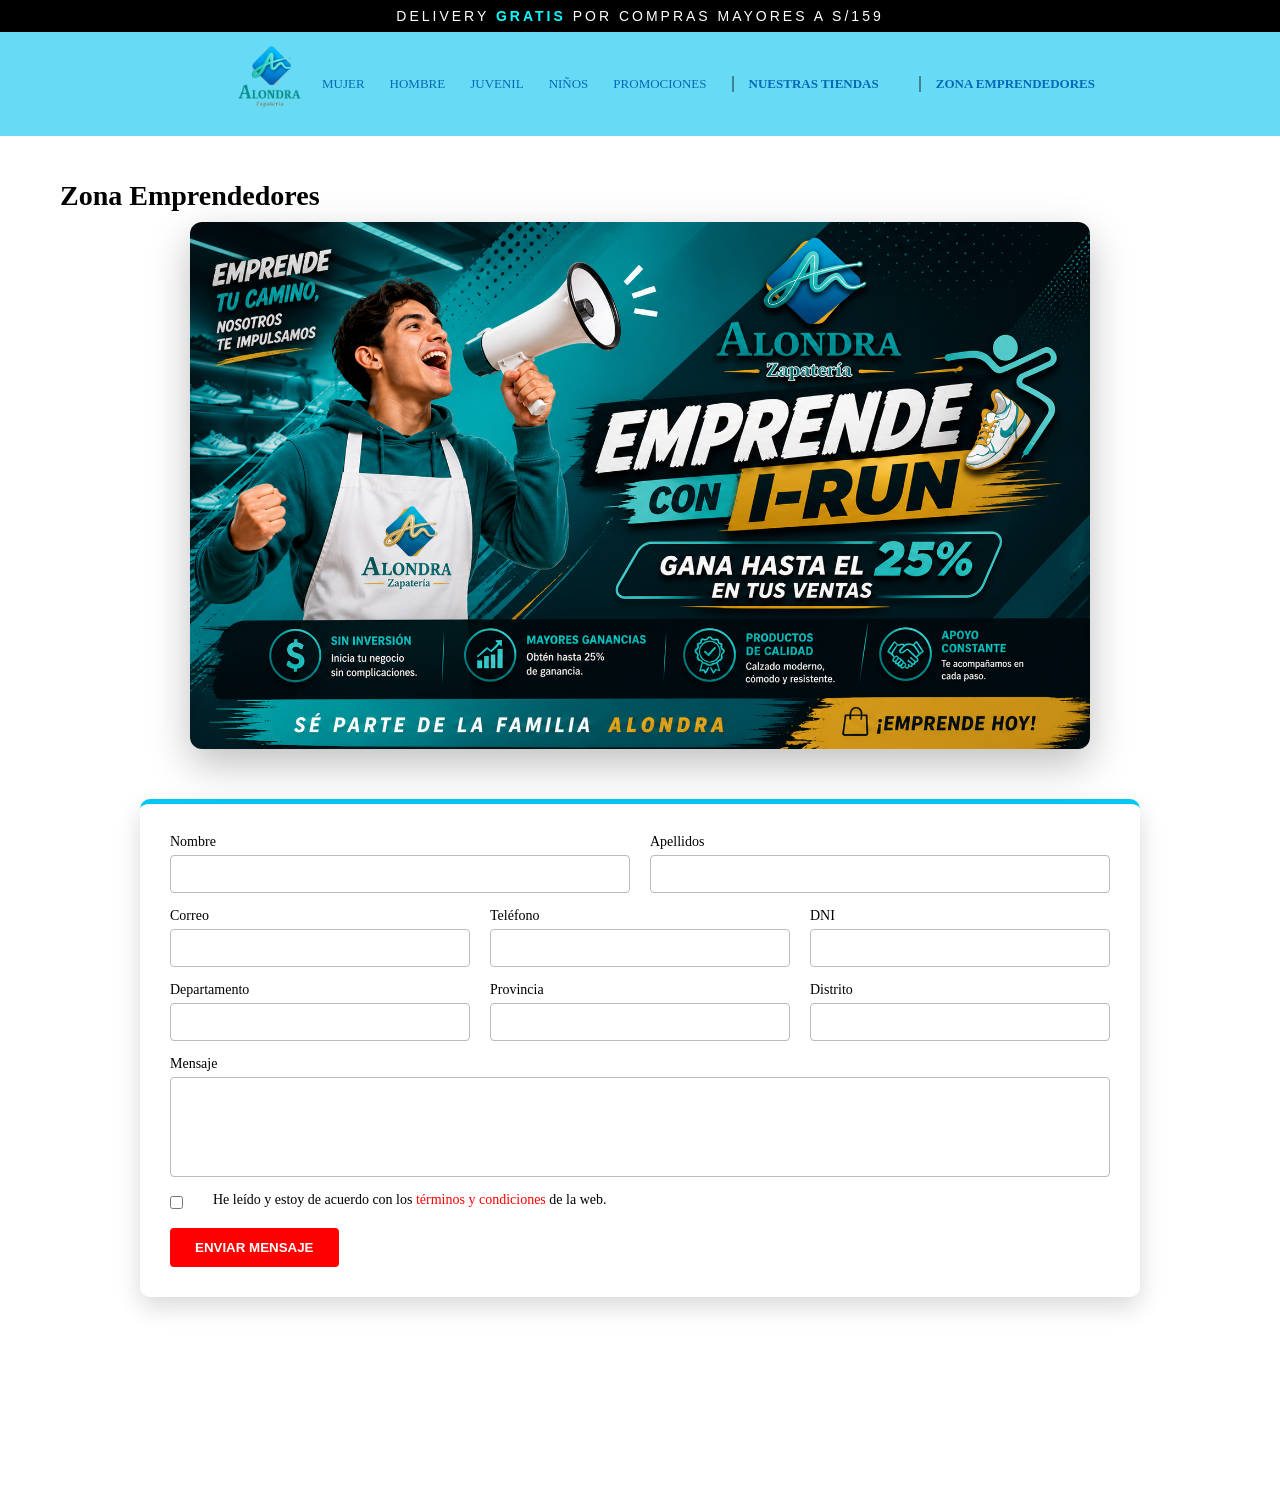
<file: Emprendedores/index.html>
<!doctype html>
<html lang="es">
  <head>
    <meta charset="UTF-8" />
    <meta name="viewport" content="width=device-width, initial-scale=1.0" />
    <title>Zapateria Alondra</title>
    <link rel="stylesheet" href="estilos.css" />
  </head>
  <body style="height: 1500px">
    <div class="navegador">
      <!-- BARRA NEGRA -->
      <div class="barra">
        <p id="frase"></p>
      </div>

      <!-- HEADER -->
      <header class="header">
        <div class="logo">
          <a href="../index.html">
            <img src="../img/logo.png" alt="logo" />
          </a>
        </div>

        <div class="hamburguesa" id="hamburguesa">☰</div>

        <nav class="menu" id="menu">
          <a href="../mujer.html">Mujer</a>
          <a href="../hombre.html">Hombre</a>
          <a href="#">Juvenil</a>
          <a href="../niño.html">Niños</a>
          <a href="#">Promociones</a>
          <a href="#" class="extra">Nuestras tiendas</a>
          <a href="index.html" class="extra">Zona emprendedores</a>
        </nav>
      </header>
    </div>
    <!--  FONDO OSCURO -->
    <div class="overlay" id="overlay"></div>

    <div class="zona">
      <h2>Zona Emprendedores</h2>

      <div class="banner">
        <img src="../img/emprendedores.png" alt="Banner" />
      </div>
    </div>

    <div class="form-container">
      <form>
        <div class="row">
          <div class="field">
            <label>Nombre</label>
            <input type="text" />
          </div>
          <div class="field">
            <label>Apellidos</label>
            <input type="text" />
          </div>
        </div>

        <div class="row">
          <div class="field">
            <label>Correo</label>
            <input type="email" />
          </div>
          <div class="field">
            <label>Teléfono</label>
            <input type="text" />
          </div>
          <div class="field">
            <label>DNI</label>
            <input type="text" />
          </div>
        </div>

        <div class="row">
          <div class="field">
            <label>Departamento</label>
            <input type="text" />
          </div>
          <div class="field">
            <label>Provincia</label>
            <input type="text" />
          </div>
          <div class="field">
            <label>Distrito</label>
            <input type="text" />
          </div>
        </div>

        <div class="row">
          <div class="field full">
            <label>Mensaje</label>
            <textarea></textarea>
          </div>
        </div>

        <div class="row checkbox">
          <input type="checkbox" id="terms" />
          <label for="terms">
            He leído y estoy de acuerdo con los
            <a href="#">términos y condiciones</a> de la web.
          </label>
        </div>

        <button type="submit">ENVIAR MENSAJE</button>
      </form>
    </div>
    <script src="../script.js"></script>
  </body>
</html>
</file>
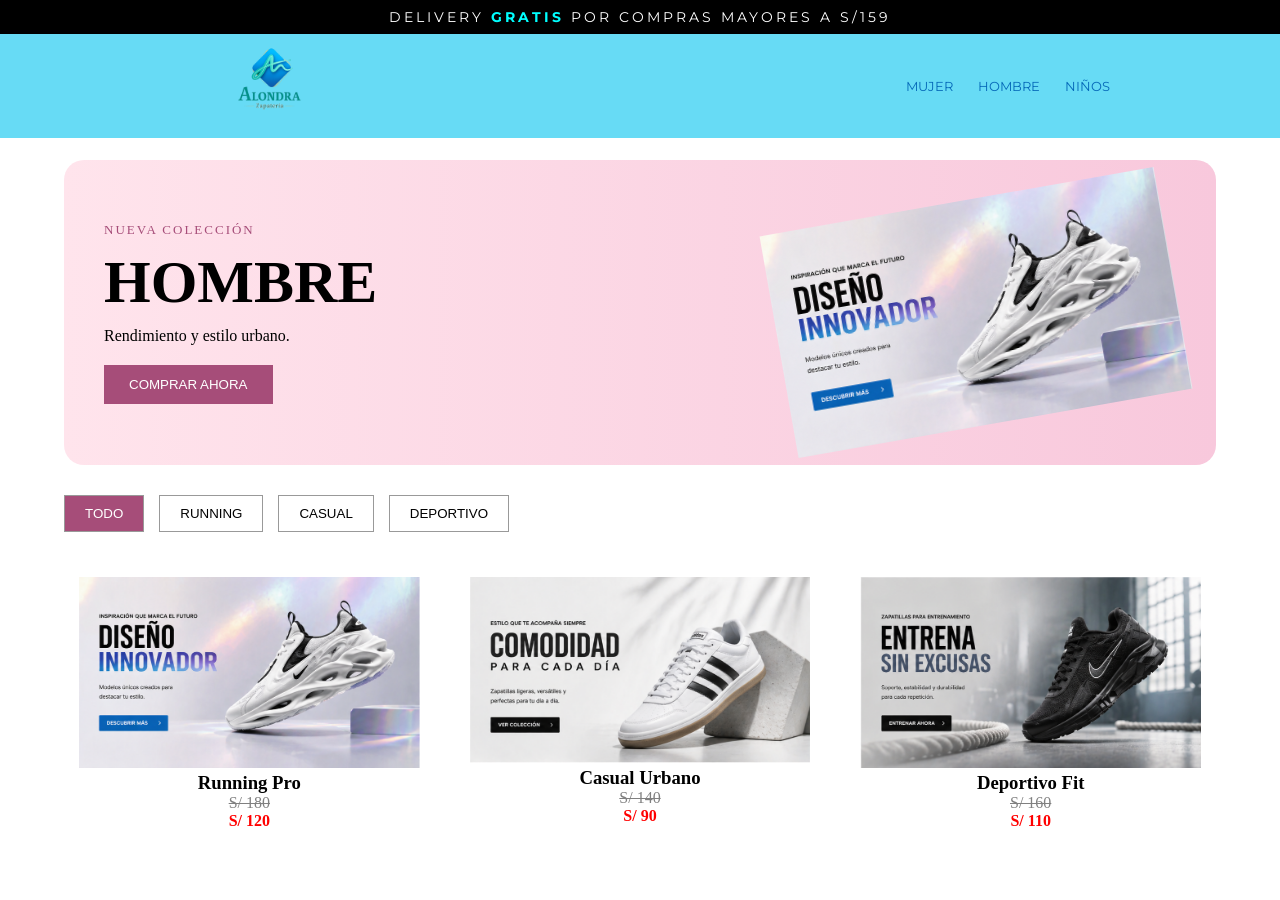
<file: hombre.html>
<!doctype html>
<html lang="es">
<head>
  <meta charset="UTF-8" />
  <meta name="viewport" content="width=device-width, initial-scale=1.0"/>
  <title>Hombre - Zapateria Alondra</title>

  <link href="https://fonts.googleapis.com/css2?family=Montserrat:wght@400;500&display=swap" rel="stylesheet"/>
  <link rel="stylesheet" href="estilos.css"/>
</head>

<body>

<div class="navegador">
  <div class="barra">
    <p id="frase"></p>
  </div>

  <header class="header">
    <div class="logo">
      <img src="img/logo.png"/>
    </div>

    <div class="hamburguesa" id="hamburguesa">☰</div>

    <nav class="menu" id="menu">
      <a href="mujer.html">Mujer</a>
      <a href="hombre.html">Hombre</a>
      <a href="ninos.html">Niños</a>
    </nav>
  </header>
</div>

<div class="overlay" id="overlay"></div>

<div style="padding-top:160px;"></div>

<!-- HERO -->
<section class="mujer-hero">
  <div class="hero-text">
    <span>NUEVA COLECCIÓN</span>
    <h1>HOMBRE</h1>
    <p>Rendimiento y estilo urbano.</p>
    <button>COMPRAR AHORA</button>
  </div>

  <img src="img/zapa2.png" class="hero-img"/>
</section>

<!-- FILTROS -->
<section class="filtros">
  <button class="active" data-filtro="todo">TODO</button>
  <button data-filtro="running">RUNNING</button>
  <button data-filtro="casual">CASUAL</button>
  <button data-filtro="deportivo">DEPORTIVO</button>
</section>

<!-- PRODUCTOS -->
<section class="productos-mujer">

  <div class="card" data-categoria="running">
    <img src="img/zapa2.png">
    <h3>Running Pro</h3>
    <p class="old">S/ 180</p>
    <p class="price">S/ 120</p>
  </div>

  <div class="card" data-categoria="casual">
    <img src="img/zapa1.png">
    <h3>Casual Urbano</h3>
    <p class="old">S/ 140</p>
    <p class="price">S/ 90</p>
  </div>

  <div class="card" data-categoria="deportivo">
    <img src="img/zapa3.png">
    <h3>Deportivo Fit</h3>
    <p class="old">S/ 160</p>
    <p class="price">S/ 110</p>
  </div>

</section>

<script src="script.js"></script>
</body>
</html>
</file>
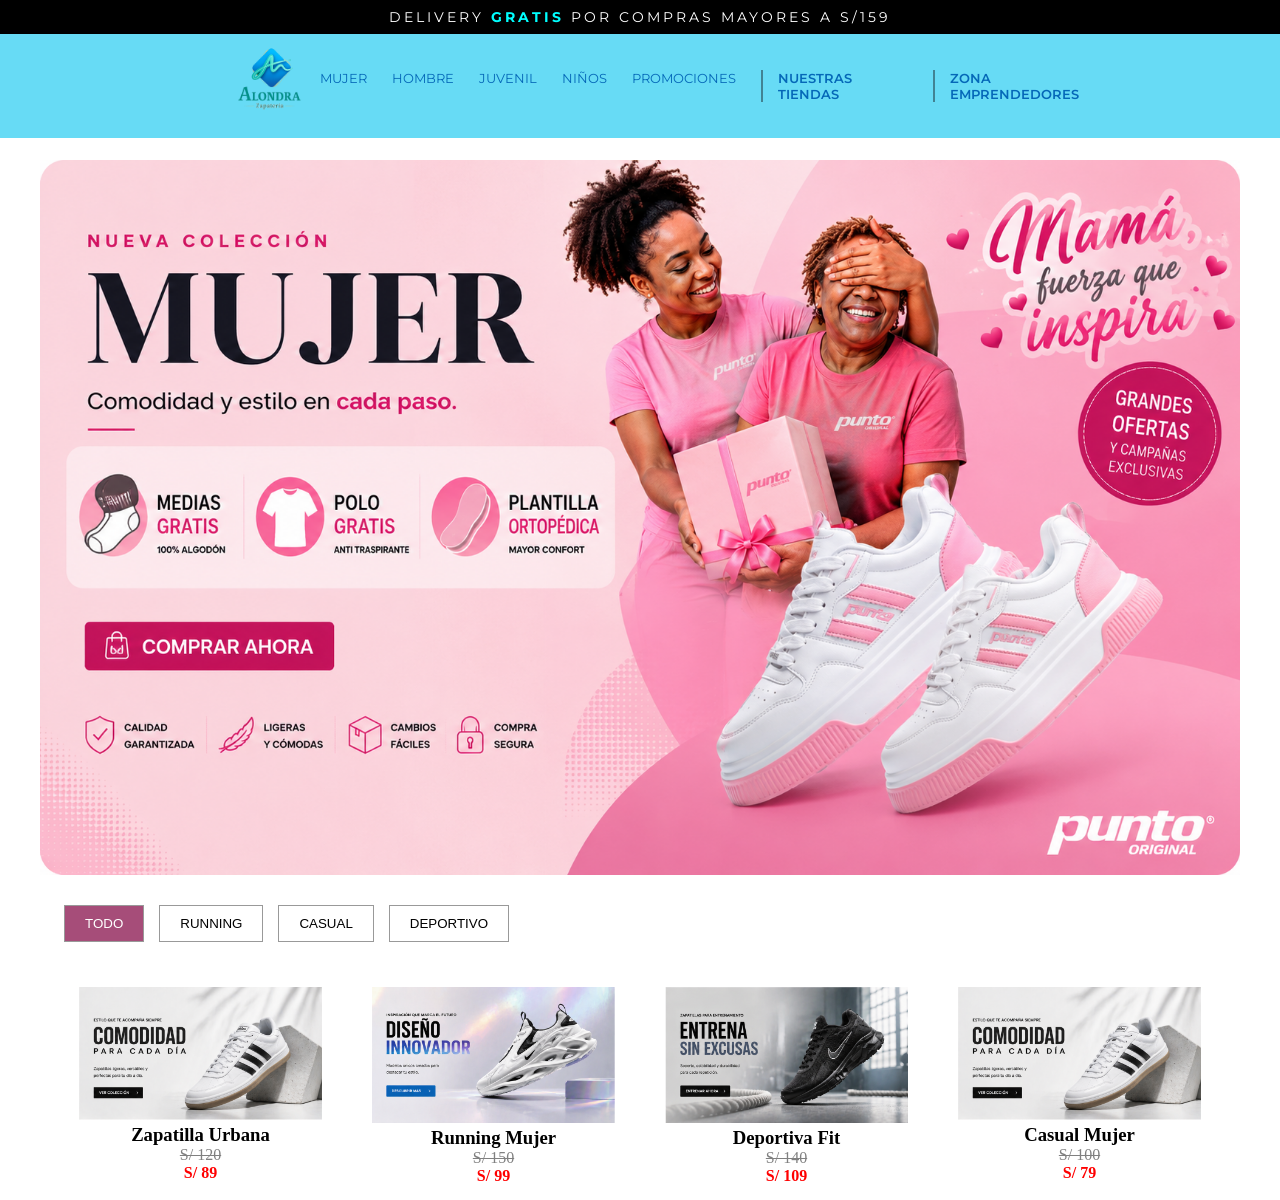
<file: mujer.html>
<!doctype html>
<html lang="es">
  <head>
    <meta charset="UTF-8" />
    <meta name="viewport" content="width=device-width, initial-scale=1.0" />
    <title>Mujer - Zapateria Alondra</title>

    <link
      href="https://fonts.googleapis.com/css2?family=Montserrat:wght@400;500&display=swap"
      rel="stylesheet"
    />
    <link rel="stylesheet" href="estilos.css" />
  </head>

  <body>
    <!-- HEADER (igual al tuyo) -->
    <div class="navegador">
      <div class="barra">
        <p id="frase"></p>
      </div>

      <header class="header">
        <div class="logo">
          <a href="index.html">
            <img src="img/logo.png" alt="logo" />
          </a>
        </div>

        <div class="hamburguesa" id="hamburguesa">☰</div>

        <nav class="menu" id="menu">
          <a href="mujer.html">Mujer</a>
          <a href="#">Hombre</a>
          <a href="#">Juvenil</a>
          <a href="niño.html">Niños</a>
          <a href="#">Promociones</a>
          <a href="#" class="extra">Nuestras tiendas</a>
          <a href="Emprendedores/index.html" class="extra"
            >Zona emprendedores</a
          >
        </nav>
      </header>
    </div>

    <div class="overlay" id="overlay"></div>

    <!-- ESPACIO POR HEADER FIXED -->
    <div style="padding-top: 160px"></div>

    <!-- 🔥 BANNER MUJER -->
    <div class="mujer">
      <div class="mujer1" id="slider">
        <img src="img/baner-mujer.png" />
      </div>
    </div>

    <!-- 🔥 FILTROS -->
    <section class="filtros">
      <button class="active">TODO</button>
      <button>RUNNING</button>
      <button>CASUAL</button>
      <button>DEPORTIVO</button>
    </section>

    <!-- 🔥 PRODUCTOS -->
    <section class="productos-mujer">
      <div class="card">
        <img src="img/zapa1.png" />
        <h3>Zapatilla Urbana</h3>
        <p class="old">S/ 120</p>
        <p class="price">S/ 89</p>
      </div>

      <div class="card">
        <img src="img/zapa2.png" />
        <h3>Running Mujer</h3>
        <p class="old">S/ 150</p>
        <p class="price">S/ 99</p>
      </div>

      <div class="card">
        <img src="img/zapa3.png" />
        <h3>Deportiva Fit</h3>
        <p class="old">S/ 140</p>
        <p class="price">S/ 109</p>
      </div>

      <div class="card">
        <img src="img/zapa1.png" />
        <h3>Casual Mujer</h3>
        <p class="old">S/ 100</p>
        <p class="price">S/ 79</p>
      </div>
    </section>

    <script src="script.js"></script>
  </body>
</html>
</file>
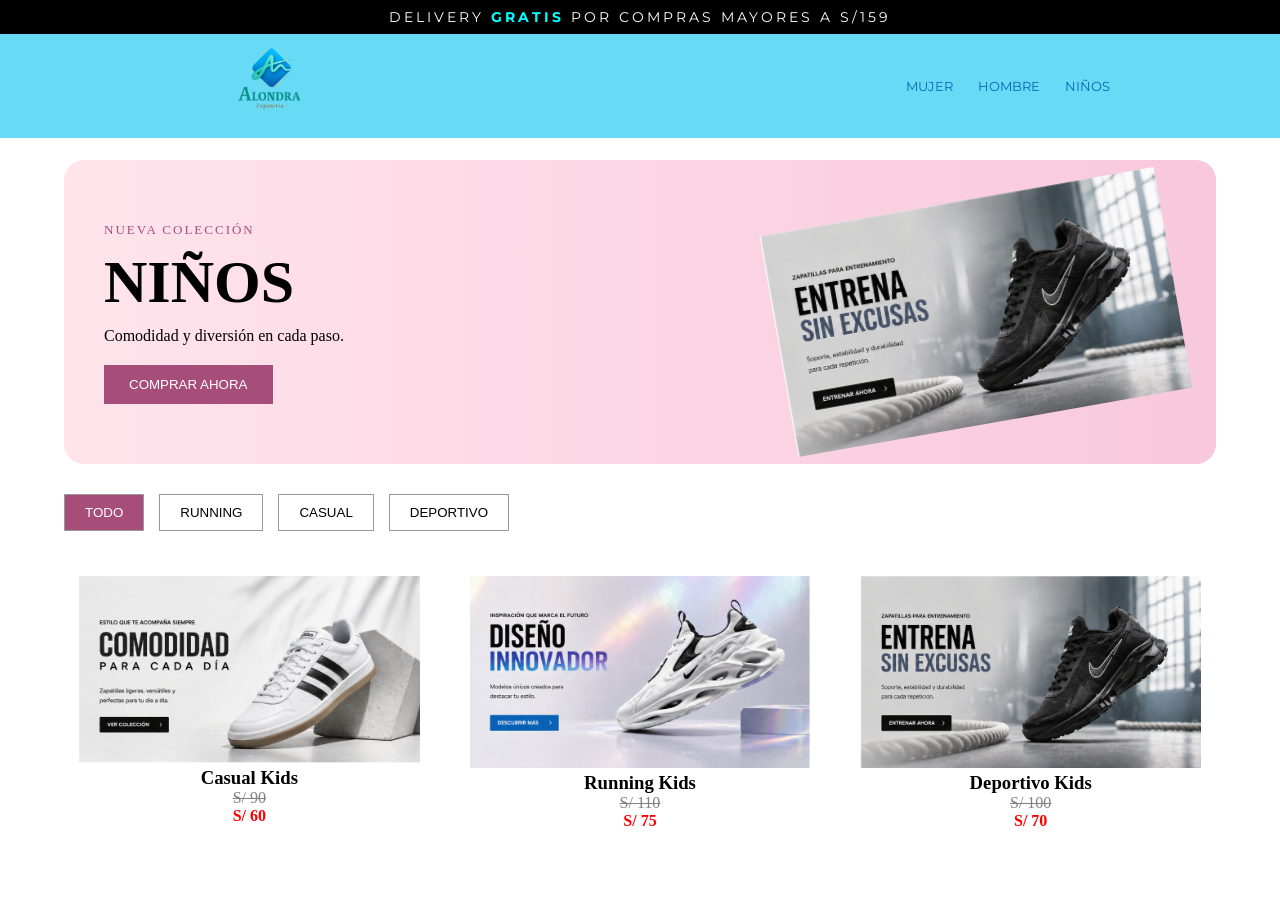
<file: niño.html>
<!doctype html>
<html lang="es">
  <head>
    <meta charset="UTF-8" />
    <meta name="viewport" content="width=device-width, initial-scale=1.0" />
    <title>Niños - Zapateria Alondra</title>

    <link
      href="https://fonts.googleapis.com/css2?family=Montserrat:wght@400;500&display=swap"
      rel="stylesheet"
    />
    <link rel="stylesheet" href="estilos.css" />
  </head>

  <body>
    <div class="navegador">
      <div class="barra">
        <p id="frase"></p>
      </div>

      <header class="header">
        <div class="logo">
          <a href="index.html">
            <img src="img/logo.png" alt="logo" />
          </a>
        </div>

        <div class="hamburguesa" id="hamburguesa">☰</div>

        <nav class="menu" id="menu">
          <a href="mujer.html">Mujer</a>
          <a href="hombre.html">Hombre</a>
          <a href="ninos.html">Niños</a>
        </nav>
      </header>
    </div>

    <div class="overlay" id="overlay"></div>

    <div style="padding-top: 160px"></div>

    <!-- HERO -->
    <section class="mujer-hero">
      <div class="hero-text">
        <span>NUEVA COLECCIÓN</span>
        <h1>NIÑOS</h1>
        <p>Comodidad y diversión en cada paso.</p>
        <button>COMPRAR AHORA</button>
      </div>

      <img src="img/zapa3.png" class="hero-img" />
    </section>

    <!-- FILTROS -->
    <section class="filtros">
      <button class="active" data-filtro="todo">TODO</button>
      <button data-filtro="running">RUNNING</button>
      <button data-filtro="casual">CASUAL</button>
      <button data-filtro="deportivo">DEPORTIVO</button>
    </section>

    <!-- PRODUCTOS -->
    <section class="productos-mujer">
      <div class="card" data-categoria="casual">
        <img src="img/zapa1.png" />
        <h3>Casual Kids</h3>
        <p class="old">S/ 90</p>
        <p class="price">S/ 60</p>
      </div>

      <div class="card" data-categoria="running">
        <img src="img/zapa2.png" />
        <h3>Running Kids</h3>
        <p class="old">S/ 110</p>
        <p class="price">S/ 75</p>
      </div>

      <div class="card" data-categoria="deportivo">
        <img src="img/zapa3.png" />
        <h3>Deportivo Kids</h3>
        <p class="old">S/ 100</p>
        <p class="price">S/ 70</p>
      </div>
    </section>

    <script src="script.js"></script>
  </body>
</html>
</file>
<file: Emprendedores/estilos.css>
* {
  margin: 0;
  padding: 0;
  box-sizing: border-box;
}

.navegador {
  z-index: 1000;
  position: fixed;
  width: 100%;
}

/* BARRA */
.barra {
  background: black;
  text-align: center;
  padding: 8px 10px;
}

#frase {
  color: white;
  font-family: "Montserrat", sans-serif;
  font-size: 14px;
  letter-spacing: 3px;
  transition: opacity 0.3s;
}

.resaltado {
  font-weight: 700;
  color: #00ffff;
}

/* HEADER */
.header {
  background: #67dbf5;
  display: flex;
  justify-content: space-between;
  align-items: center;
  padding: 0 20px;
  transition: transform 0.3s ease;
}

.logo {
  margin-left: 200px;
}

.logo img {
  width: 100px;
}

/* MENÚ */
.menu {
  display: flex;
  gap: 25px;
  margin-right: 150px;
}

.menu a {
  color: #0568b8;
  text-decoration: none;
  font-family: "Montserrat";
  font-size: 13px;
  text-transform: uppercase;
}

/* OPCIONES EXTRA */
.extra {
  font-weight: 600;
  border-left: 2px solid rgba(10, 0, 0, 0.4);
  padding-right: 15px;
  padding-left: 15px;
}

/* MENU HAMBURGUESA */
.hamburguesa {
  display: none;
  font-size: 28px;
  color: white;
  cursor: pointer;
}

/* CONTENIDO */
.zona {
  padding-top: 160px;
}

.zona h2 {
  margin: 20px 0 10px 60px;
  font-size: 28px;
  font-weight: 600;
}

/* BANNER */
.banner {
  width: 100%;
  display: flex;
  justify-content: center;
  padding: 0 15px;
}

.banner img {
  width: 100%;
  max-width: 900px;
  height: auto;
  border-radius: 12px;
  box-shadow: 0 15px 40px rgba(0, 0, 0, 0.25);
}

/* FORMULARIO */
.form-container {
  max-width: 1000px;
  margin: 50px auto;
  background: #ffffff;
  padding: 30px;
  border-radius: 10px;
  border-top: 5px solid #05c7f2; /* color de tu marca */
  box-shadow: 0 10px 25px rgba(0, 0, 0, 0.15);
}
.row {
  display: flex;
  gap: 20px;
  margin-bottom: 15px;
}

.field {
  flex: 1;
  display: flex;
  flex-direction: column;
}

.field.full {
  flex: 100%;
}

label {
  font-size: 14px;
  margin-bottom: 5px;
}

input,
textarea {
  padding: 10px;
  border: 1px solid #bbb;
  border-radius: 4px;
  font-size: 14px;
}

textarea {
  height: 100px;
  resize: none;
}

.checkbox {
  align-items: center;
}

.checkbox input {
  margin-right: 10px;
}

.checkbox a {
  color: red;
  text-decoration: none;
}

button {
  background: red;
  color: white;
  border: none;
  padding: 12px 25px;
  border-radius: 4px;
  cursor: pointer;
  font-weight: bold;
}

button:hover {
  background: darkred;
}
/* OVERLAY (SOMBRA) */
.overlay {
  position: fixed;
  top: 0;
  left: 0;
  width: 100%;
  height: 100%;
  background: rgba(0, 0, 0, 0.5);
  display: none;
  z-index: 900;
}

.overlay.active {
  display: block;
}

/* RESPONSIVE */
@media (max-width: 768px) {
  .hamburguesa {
    display: block;
    z-index: 1100;
  }

  .logo {
    margin-left: 0;
  }

  .menu {
    position: fixed;
    top: 0;
    left: -100%;
    width: 300px;
    height: 100vh;
    background: #05c7f2;
    flex-direction: column;
    align-items: flex-start;
    padding: 60px 20px 20px;
    gap: 20px;
    transition: 0.3s;
  }

  .menu.active {
    left: 0;
  }

  .menu a {
    width: 100%;
    font-size: 14px;
    padding: 10px 25px;
    border-bottom: 1px solid rgba(255, 255, 255, 0.2);
  }

  .extra {
    border: none;
    font-weight: bold;
  }

  .zona h2 {
    margin-left: 20px;
    font-size: 22px;
  }

  .banner img {
    max-width: 100%;
    border-radius: 8px;
  }
  .row {
    flex-direction: column;
  }

  .form-container {
    padding: 20px;
    margin: 20px;
  }

  input,
  textarea {
    width: 100%;
  }

  button {
    width: 100%;
  }
}

/* TEXTO RESPONSIVE */
@media (max-width: 600px) {
  #frase {
    font-size: 11px;
  }
}
</file>
<file: estilos.css>
* {
  margin: 0;
  padding: 0;
  box-sizing: border-box;
}
.navegador {
  z-index: 1000;
  position: fixed;
  width: 100%;
}
/*  BARRA */
.barra {
  background: black;
  text-align: center;
  padding: 8px 10px;
}

#frase {
  color: white;
  font-family: "Montserrat", sans-serif;
  font-size: 14px;
  letter-spacing: 3px;
  transition: opacity 0.3s;
}

.resaltado {
  font-weight: 700;
  color: #00ffff;
}

/*  HEADER */
.header {
  background: #67dbf5;
  display: flex;
  justify-content: space-between;
  align-items: center;
  padding: 0 20px;
  transition: transform 0.3s ease;
}

.logo {
  margin-left: 200px;
}
.logo img {
  width: 100px;
}

/* MENÚ NORMAL */
.menu {
  display: flex;
  gap: 25px;
  margin-right: 150px;
}

.menu a {
  color: #0568b8;
  text-decoration: none;
  font-family: "Montserrat";
  font-size: 13px;
  text-transform: uppercase;
}
/* OPCIONES EXTRA */
.extra {
  font-weight: 600;
  border-left: 2px solid rgba(10, 0, 0, 0.4);
  padding-right: 15px;
  padding-left: 15px;
}
.hola {
  margin-left: 15px;
}
/* Menu hamburguesa */
.hamburguesa {
  display: none;
  font-size: 28px;
  color: white;
  cursor: pointer;
}

/*  OVERLAY */
.overlay {
  position: fixed;
  top: 0;
  left: 0;
  width: 100%;
  height: 100%;
  background: rgba(0, 0, 0, 0.5);
  display: none;
  z-index: 900;
}

.overlay.active {
  display: block;
}

/* CONTENEDOR */
.carrusel {
  padding-top: 160px;
}
.principal {
  width: 100%;
  display: flex;
  justify-content: center;
}

/* SLIDER */
.slider-container {
  width: 95%;
  max-width: 1400px;
  aspect-ratio: 16 / 6; /* 🔥 clave */
  overflow: hidden;
  border-radius: 20px;
  position: relative;
}
/* TRACK */
.slider {
  display: flex;
  width: 100%;
  height: 100%;
  transition: transform 0.6s ease-in-out;
}

/* IMÁGENES */
.slider img {
  width: 100%;
  height: 100%;
  object-fit: cover; /* aquí sí funciona bien */
}

/* BOTONES */
.btn {
  position: absolute;
  top: 50%;
  transform: translateY(-50%);
  background: rgba(146, 145, 145, 0.5);
  color: white;
  border: none;
  font-size: 25px;
  padding: 10px;
  cursor: pointer;
  border-radius: 50%;
}

.prev {
  left: 10px;
}
.next {
  right: 10px;
}

/* PUNTOS */
.dots {
  position: absolute;
  bottom: 15px;
  width: 100%;
  text-align: center;
}

.dots span {
  display: inline-block;
  width: 10px;
  height: 10px;
  background: white;
  margin: 5px;
  border-radius: 50%;
  opacity: 0.5;
  cursor: pointer;
}

.dots .active {
  opacity: 1;
  background: #00c6ff;
}

/* CONTAINER */
.container {
  margin-top: 20px;
  display: flex;
  justify-content: space-between;
  align-items: center;
  padding: 30px;
}

.tabs {
  display: flex;
  gap: 15px;
}

.tab {
  padding: 10px 20px;
  border: 2px solid #999;
  color: #777;
  background: transparent;
  cursor: pointer;
  transition: all 0.3s;
}

.tab.active {
  border-color: #0367a6;
  color: #05c7f2;
  font-weight: bold;
}

.arrows {
  display: flex;
  gap: 10px;
}

.arrow {
  width: 40px;
  height: 40px;
  border-radius: 50%;
  background: #bbb;
  display: flex;
  align-items: center;
  justify-content: center;
  cursor: pointer;
  color: white;
  font-size: 18px;
  user-select: none;
}

.arrow:hover {
  background: #999;
}

/* CONTENEDOR GENERAL */
.shop-wrapper {
  width: 90%;
  margin: auto;
  padding: 20px 0;
}

/* GRID PRODUCTOS */
.product-grid {
  display: grid;
  grid-template-columns: repeat(auto-fit, minmax(180px, 1fr));
  gap: 20px;
}

/* TARJETA PRODUCTO */
.product-card {
  background: white;
  padding: 15px;
  border-radius: 10px;
  position: relative;
  text-align: center;
  transition: 0.3s;
}

.product-card:hover {
  transform: translateY(-5px);
}

.product-image {
  width: 100%;
}

/* DESCUENTO */
.product-discount {
  position: absolute;
  top: 10px;
  left: 10px;
  background: red;
  color: white;
  font-size: 12px;
  padding: 5px 8px;
  border-radius: 50px;
}

/* TEXTO PRODUCTO */
.product-name {
  font-size: 13px;
  margin: 10px 0;
}

.product-old-price {
  text-decoration: line-through;
  color: gray;
  font-size: 12px;
}

.product-price {
  color: red;
  font-weight: bold;
}

/* GRID CATEGORÍAS */
.category-grid {
  margin-top: 40px;
  display: grid;
  grid-template-columns: repeat(auto-fit, minmax(220px, 1fr));
  gap: 15px;
}

/* TARJETA CATEGORÍA */
.category-card {
  position: relative;
  overflow: hidden;
}

.category-image {
  width: 100%;
  height: 550px;
  object-fit: cover;
}

.category-label {
  position: absolute;
  bottom: 10px;
  left: 10px;
  background: white;
  padding: 5px 10px;
  font-weight: bold;
  border-radius: 5px;
}
/*  MÓVIL */
@media (max-width: 768px) {
  .hamburguesa {
    display: block;
    z-index: 1100;
  }

  .logo {
    margin-left: 0; /* 🔥 quita ese espacio gigante */
  }

  .menu {
    position: fixed;
    top: 0;
    left: -100%;
    width: 300px;
    height: 100vh;
    background: #05c7f2;
    flex-direction: column;
    align-items: flex-start;
    padding: 60px 20px 20px; /* espacio arriba */
    gap: 20px;
    transition: 0.3s;
  }

  .menu.active {
    left: 0;
  }

  .menu a {
    width: 100%;
    font-size: 14px;
    padding: 10px 25px;
    border-bottom: 1px solid rgba(255, 255, 255, 0.2);
  }

  .extra {
    border: none;
    font-weight: bold;
  }
  /* PRINCIPAL*/
  .principal {
    width: 100%;
    display: flex;
    justify-content: center;
  }
  .slider-container {
    height: 250px;
  }
  .slider img {
    width: 100%;
    height: 100%;
    object-fit: cover;
    flex: 0 0 100%; /* 🔥 clave para responsive */
  }
}
/* TEXTO RESPONSIVE */
@media (max-width: 600px) {
  #frase {
    font-size: 11px;
  }
}
@media (max-width: 480px) {
  .principal {
    width: 100%;
    display: flex;
    justify-content: center;
  }
  .slider-container {
    height: 200px;
    width: 95%;
  }
  .slider img {
    width: 100%;
    height: 100%;
    object-fit: cover;
    flex: 0 0 100%; /* 🔥 clave para responsive */
  }
}

/* MUJER*/
/* 🔥 HERO MUJER */
.mujer-hero {
  width: 90%;
  margin: auto;
  background: linear-gradient(to right, #ffe4ec, #f8c8dc);
  border-radius: 20px;
  display: flex;
  align-items: center;
  justify-content: space-between;
  padding: 40px;
}

.hero-text span {
  font-size: 13px;
  letter-spacing: 2px;
  color: #a64d79;
}

.hero-text h1 {
  font-size: 60px;
  margin: 10px 0;
}

.hero-text p {
  margin-bottom: 20px;
}

.hero-text button {
  background: #a64d79;
  color: white;
  border: none;
  padding: 12px 25px;
  cursor: pointer;
}

.hero-img {
  width: 400px;
  transform: rotate(-10deg);
}

/* 🔥 FILTROS */
.filtros {
  width: 90%;
  margin: 30px auto;
  display: flex;
  gap: 15px;
}

.filtros button {
  padding: 10px 20px;
  border: 1px solid #999;
  background: transparent;
  cursor: pointer;
}

.filtros .active {
  background: #a64d79;
  color: white;
}

/* 🔥 PRODUCTOS */
.productos-mujer {
  width: 90%;
  margin: auto;
  display: grid;
  grid-template-columns: repeat(auto-fit, minmax(200px, 1fr));
  gap: 20px;
}

.card {
  background: white;
  padding: 15px;
  text-align: center;
  border-radius: 10px;
  transition: 0.3s;
}

.card:hover {
  transform: translateY(-5px);
}

.card img {
  width: 100%;
}

.old {
  text-decoration: line-through;
  color: gray;
}

.price {
  color: red;
  font-weight: bold;
}

/* MUJER*/
.mujer {
  width: 100%;
  display: flex;
  justify-content: center;
}

.mujer1 {
  width: 95%; /* 👈 más largo */
  max-width: 1200px; /* 👈 límite más grande */
}

.mujer1 img {
  width: 100%;
  height: auto; /* 👈 mantiene proporción */
  display: block;
}
</file>
